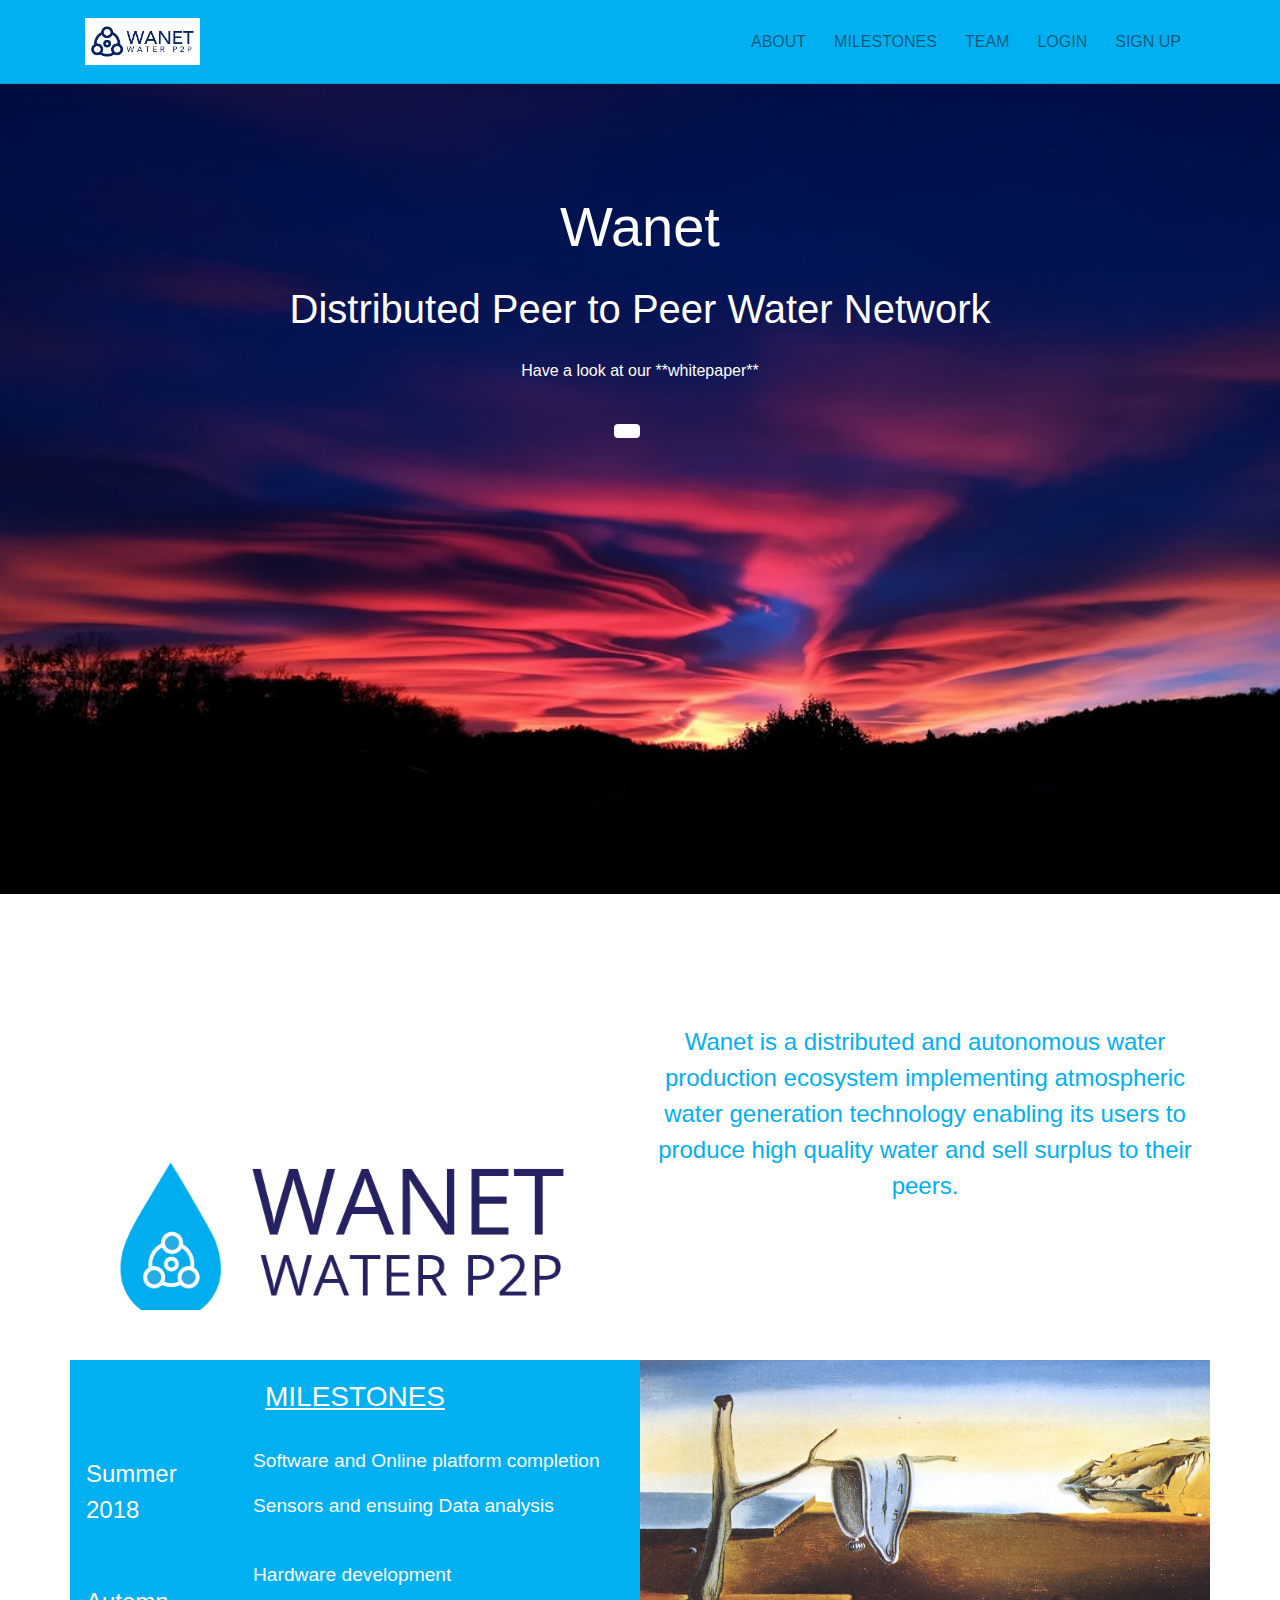
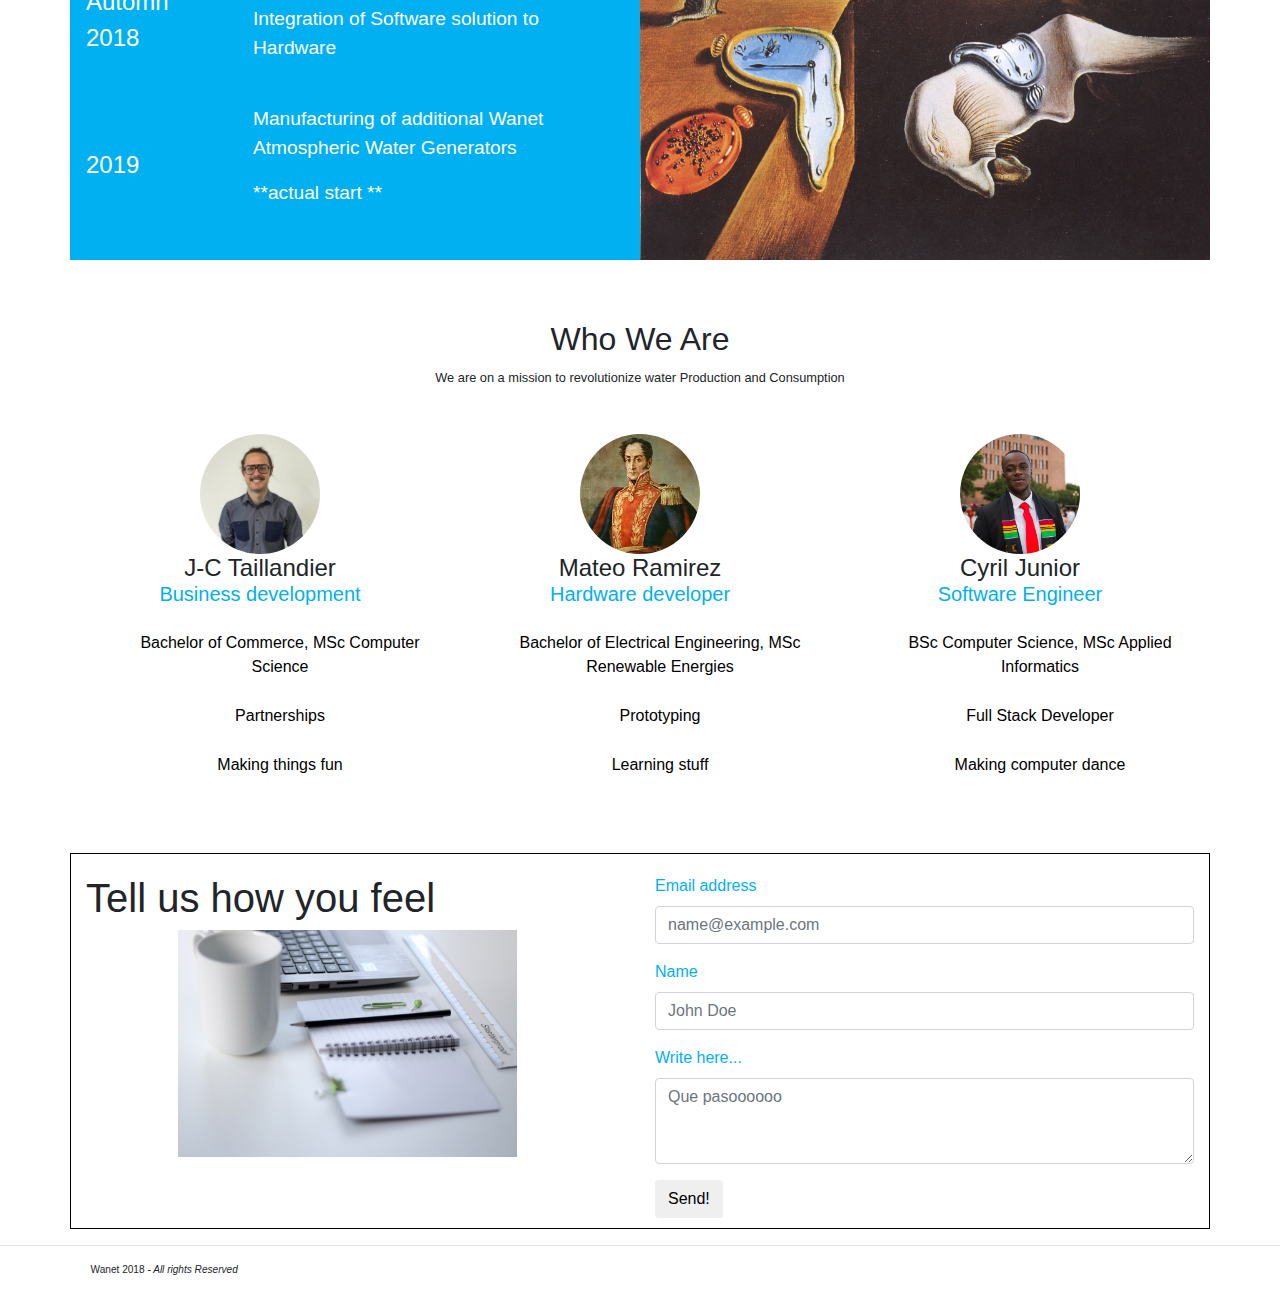
<file: index1.html>
<!--
    Things to fix:
        !! - dropdown menu stays open upon click
        1- href to whitepaper (or is it?)
        2- add logo 
        3- Bottom Banner?
        4- send button from send mail section
        5 - some animations?
-->


<!DOCTYPE html>
<html>
<head>
    <meta charset="utf-8" />
    <meta http-equiv="X-UA-Compatible" content="IE=edge">


    <title>Wanet - Distributed P2P Water Network</title>
    <meta name="viewport" content="width=device-width, initial-scale=1">

	<!-- This is bootstrap min.css, instead I import bootstrap.css directly (probably a waste of space)
        <link rel="stylesheet" type="text/css" href="https://maxcdn.bootstrapcdn.com/bootstrap/3.3.5/css/bootstrap.min.css"> -->
    <link href="https://fonts.googleapis.com/css?family=Merriweather:900" rel="stylesheet">

    <script src="https://ajax.aspnetcdn.com/ajax/jQuery/jquery-3.3.1.min.js"></script>
    <link rel="stylesheet" type="text/css" href="./assets/css/bootstrap.css">
    <link rel="stylesheet" type="text/css" href="index-style.css">
</head>
<body>
    <nav id="navBar" class="navbar navbar-expand-lg navbar-light bg-light sticky-top">
        <div id="navMenu" class="container">
            <div class="navbar-brand">
                <a class="navbar-brand" id="topLogo" href="#infoBeginning">
                    <img id="topLogo" src="./assets/img/Logo_02.png">
                </a>
                
            </div>
     <!-- This creates the hamburger collapse menu when window is minimized 
                ID specified in 'data-target' property will be inside the hamburger
    -->
            <button id="hamburger" class="navbar-toggler" type="button" data-toggle="collapse" data-target="#navbarSupportedContent" aria-controls="navbarSupportedContent" aria-expanded="false" aria-label="Toggle navigation">
                    <span class="navbar-toggler-icon"></span>
            </button>

     <!-- Everything inside class "collapse navbar-collapse" will be in the hamburger-->     

            <div class="collapse navbar-collapse" id="navbarSupportedContent">
                <ul class="nav navbar-nav ml-auto" id="navBarLinks">
                    <li class="nav-item active">
                        <a class="nav-link" href="#motto">ABOUT </a>
                    </li>
                    <li class="nav-item active">
                        <a class="nav-link"  data-target=".navbar-collapse.show" href="#milestones">MILESTONES <span class="sr-only">(current)</span></a>
                    </li>
                    <li class="nav-item active">
                        <a class="nav-link" href="#founderInfo">TEAM <span class="sr-only">(current)</span></a>
                    </li>
                    <li class="nav-item active">
                        <a class="nav-link" href="#">LOGIN <i class="fas fa-user-alt"></i><span class="sr-only">(current)</span></a>
                    </li>
                    <li class="nav-item active">
                        <a class="nav-link" href="#" >SIGN UP <i class="fas fa-user-plus"></i> <span class="sr-only">(current)</span></a>
                    </li>
                </ul>
            </div>
        </div>
    </nav>

    <!-- Below Nav Bar -->

    <div id="infoBeginning" >
            <div  id="firstDiv">
                <h1 class="title">Wanet</h1>
                <h3 class="subtitle"> Distributed Peer to Peer Water Network</h3>
                <h3 id="whitepaperLine">Have a look at our <a id="whitePaper">**whitepaper**</a></h3>

                <button onclick=window.location.href="#motto" type="button" id="downBtn" class="btn btn-group-vertical"><i class="fas fa-chevron-down"></i></button>
            </div>
            
    </div>

    <!-- <div class="container">
        <div class="jumbotron"> 


            <p id="motto">
                Wanet is a decentralized, distributed and autonomous water production ecosystem
                    implementing atmospheric water generation technology along with IoT capabilities 
                    that enables users to produce high quality water from humidity in the air.
            </p>
        </div>
    </div> -->


<!-- Company Mission -->
    <div class="container" id="motto">
        <div class="row">
            <div class="col-lg-6" id="image1">
                
            </div>
            <div class="col-lg-6" >
                <p id="wanetDesc">
                    Wanet is a distributed and autonomous water production ecosystem
                    implementing atmospheric water generation technology enabling its
                     users to produce high quality water and sell surplus to their peers.                
                </p>
            </div>

        </div>
    </div>


<!-- Milestones lists -->
    <div class="container" id="milestones">
        <div class="row">
            <div id="tableDiv" class="stones col-lg-6 col-md-6">
                <h3 id="milestoneTitle"><u>MILESTONES</u></h3>
                <table id="milestoneTable" >
                    <tr>
                        <td class="leftData">Summer 2018</td>
                        <td class="rightData">
                                <ul class="tableLists">
                                    <p> Software and Online platform completion</p>
                                    <p>Sensors and ensuing Data analysis</p>
                                </ul>
                        </td>
                    </tr>
                    <tr>
                        <td class="leftData">Automn 2018</td>
                        <td class="rightData">
                            <ul class="tableLists">
                                <p>Hardware development</p>
                                <p>Integration of Software solution to Hardware</p>
                            </ul>
                        </td>
                    </tr>
                    <tr>
                        <td class="leftData">2019</td>
                        <td class="rightData">
                            <ul class="tableLists">
                                <p>Manufacturing of additional Wanet Atmospheric Water Generators</p>
                                <p>**actual start ** </p>
                            </ul>
                        </td>
                    </tr>
                </table>
            </div>
        
            <div id="pic2" class="stones col-lg-6 col-md-6">

            </div>
        </div>
    </div>

<!-- Founders Information -->
<div class="container" id="founderInfo">
    <p id="whoArewe"> <i class="fas fa-ellipsis-h"></i>  &nbsp Who We Are &nbsp  <i class="fas fa-ellipsis-h"></i> </p>
        <p id="mission">We are on a mission to revolutionize water Production and Consumption</p>    
        <div class="row">

            <div id="jcSide" class="col-lg-4 col-md-4">
                <div id="jcPic"></div>
                <h4 class="founderClass">J-C Taillandier</h4>
                <h5 style="color:#01b0f1;" class="founderClass">Business development</h5>
                <ul>
                    <p class="founderLists">Bachelor of Commerce, MSc Computer Science</p>
                    <p class="founderLists"><i class="fas fa-tint"></i> Partnerships</p>
                    <p class="founderLists"><i class="fas fa-tint"></i> Making things fun </p>
                </ul>
            </div>

            <div id="mateoSide" class="col-lg-4 col-md-4">
                <div id="mateoPic"></div>
                <h4 class="founderClass">Mateo Ramirez</h4>
                <h5 style="color:#01b0f1;" class="founderClass">Hardware developer</h5>
                <ul>
                    <p class="founderLists">Bachelor of Electrical Engineering, MSc Renewable Energies</p>
                    <p class="founderLists"><i class="fas fa-tint"></i> Prototyping</p>
                    <p class="founderLists"><i class="fas fa-tint"></i> Learning stuff </p>
                </ul>
            </div>

            <div id="cyrilSide" class="col-lg-4 col-md-4">
                <div id="cyrilPic"></div>
                <h4 class="founderClass">Cyril Junior</h4>
                <h5 style="color:#01b0f1;" class="founderClass">Software Engineer</h5>
                <ul>
                    <p class="founderLists">BSc Computer Science, MSc Applied Informatics</p>
                    <p class="founderLists"><i class="fas fa-tint"></i> Full Stack Developer</p>
                    <p class="founderLists"> <i class="fas fa-tint"></i> Making computer dance </p>
                </ul>
            </div>
        
            
        </div>
    </div>

<!-- Bottom Form for questions -->
    <div class="container" id="inputForm">
        <div class="row">
            <div id="leftQuestion" class="col-lg-6 col-md-6">
                <h1 id="tellUs">Tell us how you feel</h1>
                <div id="inputPic">
                    <img id="QuestionImage" src="./assets/img/4.jpg">
                </div>
            </div>
            <div class="col-lg-6 col-md-6">
                    <form id="indexBottomForm">
                        <div class="form-group">
                            <label for="exampleFormControlInput1" required>Email address</label>
                            <input type="email" class="form-control" id="exampleFormControlInput1" placeholder="name@example.com">
                        </div>
                        <div class="form-group">
                            <label for="exampleFormControlInput1" required> Name </label>
                            <input type="text" class="form-control" id="exampleFormControlInput1" placeholder="John Doe">
                        </div>
                        <div  class="form-group">
                            <label for="exampleFormControlTextarea1" required>Write here...</label>
                            <textarea class="form-control" id="textAreacomments" rows="3"  placeholder="Que pasoooooo"></textarea>
                        </div>
                        <button onclick="" type="button" id="sendMailBtn" class="btn btn-group-vertical">Send!</button>
          
                    </form>
            </div>
        </div>
    </div>


<!-- Footer -->
    <hr>
    <div class="container" id="footer">
        <div class="row">
            <div id="footerInner" class="col-lg-12">
                <p>  &nbsp Wanet 2018 <i class="fas fa-copyright">  - All rights Reserved </i></p>
            </div>
        </div>


    </div>

   <!-- Add-ons to make all Bootstrap stuff work properly (dropdown, navbars) --> 
<script src="https://code.jquery.com/jquery-3.3.1.slim.min.js" integrity="sha384-q8i/X+965DzO0rT7abK41JStQIAqVgRVzpbzo5smXKp4YfRvH+8abtTE1Pi6jizo" crossorigin="anonymous"></script>
<script src="https://cdnjs.cloudflare.com/ajax/libs/popper.js/1.14.0/umd/popper.min.js" integrity="sha384-cs/chFZiN24E4KMATLdqdvsezGxaGsi4hLGOzlXwp5UZB1LY//20VyM2taTB4QvJ" crossorigin="anonymous"></script>

<script src="https://stackpath.bootstrapcdn.com/bootstrap/4.1.0/js/bootstrap.min.js" integrity="sha384-uefMccjFJAIv6A+rW+L4AHf99KvxDjWSu1z9VI8SKNVmz4sk7buKt/6v9KI65qnm" crossorigin="anonymous"></script>

<!-- Only for fontAwesome -->
<link rel="stylesheet" href="https://use.fontawesome.com/releases/v5.1.0/css/all.css" integrity="sha384-lKuwvrZot6UHsBSfcMvOkWwlCMgc0TaWr+30HWe3a4ltaBwTZhyTEggF5tJv8tbt" crossorigin="anonymous">
<!-- necessary for bootstrap  -->
<link rel="stylesheet" type="text/css" href="./assets/js/bootstrap.min.js">
<!--My js file-->
<script src="./assets/js/stuff.js"></script>
</body>

</html>
</file>
<file: index-style.css>
body{
    font-family: "Open Sans", sans-serif;
}

html{
    height:100%;
}

#navBar{
    border-bottom: 1px rgb(75, 73, 73, 0.2) solid;
}

#topLogo{
    background-size:cover;
    height:50%;
    width:50%;
}
#navbarSupportedContent{
    width:100%;
}

.nav-item{
    padding: 6px;
}
.menuItemShade{
    color:grey;
}

.downBtnShade{
    background-color:grey;
}

#firstDiv{
    background-image: url("./assets/img/2.jpg");
    height:90vh;
    background-size:cover;
    background-position-x: center;
    background-position-y: center;
    background-repeat: none;
}

#downBtn{
    margin-top: 15px;
    background-color:white;
    left:48%;
}

#image1{
    background-image: url("./assets/img/logo1.png");
    background-size:cover;
    
}

#wanetDesc{
    text-align: center;
    padding-top:80px;
    padding-bottom:150px;
    font-size:1.5em;
    color:#01b0f1;
    height:350px;
}

.title{
    padding-top:8.5%;
    text-align: center;
    margin-bottom: 25px;
    color:rgba(255, 255, 255);
    font-size: 3.5em;
}
.subtitle{
    font-size: 2.5em;
    color:white;
    text-align: center;
    padding-bottom:20px;
}
#whitepaperLine{
    font-size: 1em;
    color:white;
    text-align: center;
    padding-bottom:20px;
}

#motto{
    padding-top: 50px;
    font-size: 1em;
    font-weight:300;
    text-align: center;
    color:#01b0f1;
}

.col-md-12{
    text-align: center;
}

.flex {
    width: 100%;
    height: 400px;
    background-size: cover;
    background-position: center;
}


#milestones{
    margin-top: 30px;
    padding-bottom: 25px;
    margin-top:50px;
}

.stones{
    font-size: 1.5em;
    height:500px;
}

#milestoneTitle{
    text-align: center;
    padding:20px 0 15px 0 ;

}

#pic2{
    background-image:url("./assets/img/1.jpg");
    background-size:cover;
}


#tableDiv{
    color:white;
    background-color: #01b0f1;
}

.rightData{
    font-size:0.8em;
}

#milestoneTable{
     width:100%;
     height:80%;
}

.founderClass{
    text-align: center;
    margin:0 auto;
}

.founderLists{
    text-align: center;
}

#whoArewe{
    text-align: center;
    font-size:2em;
    padding:30px 0 0 0;
    margin-bottom: 5px;
}

#mission{
    text-align: center;
    font-weight: 300;
    font-size: 0.8em;
    padding-bottom: 30px;
}

#mateoPic{
    background-image: url("./assets/img/bolivar.jpg");
    border-radius:50% 50% 50% 50%; 
    width:120px;
    height:120px;
    background-size: cover;
    margin: 0 auto;
}
#jcPic{
    border-radius:50% 50% 50% 50%; 
    width:120px;
    height:120px;
    background-image: url("./assets/img/jct.jpg");
    background-size: cover;
    margin: 0 auto;
}
#jcside{
    margin: 0 auto;
}

#cyrilPic{
    border-radius:50% 50% 50% 50%; 
    width:120px;
    height:120px;
    background-image: url("./assets/img/cyril.jpg");
    background-size: cover;
    margin: 0 auto;
    
}

.founderLists{
    text-align: center;
    color:black;
    padding-top:25px;
    margin: 0 auto;
}
.founderClass

#tellUs{
    padding-top:15px;
    padding-bottom:20px;
    text-align: center;
    color:#01b0f1;
}

#inputForm{
    padding-top: 20px;
    border:black solid 1px;
    margin-top:60px;
}
#QuestionImage{
    height:80%;
    width:80%;
    background-position-x: center;
    padding-left:17%;
    padding-bottom:25px;
}


#leftQuestion{
    padding-bottom: 10px;
}

#indexBottomForm{
    padding-bottom: 10px;
    color:#01b0f1;
}

hr{
    color:black;
    text-shadow: 1px 1px 1px black;
}

#footerInner{
    text-align: left;
    font-size:0.63em;
    padding-bottom: 5px;
}
</file>
